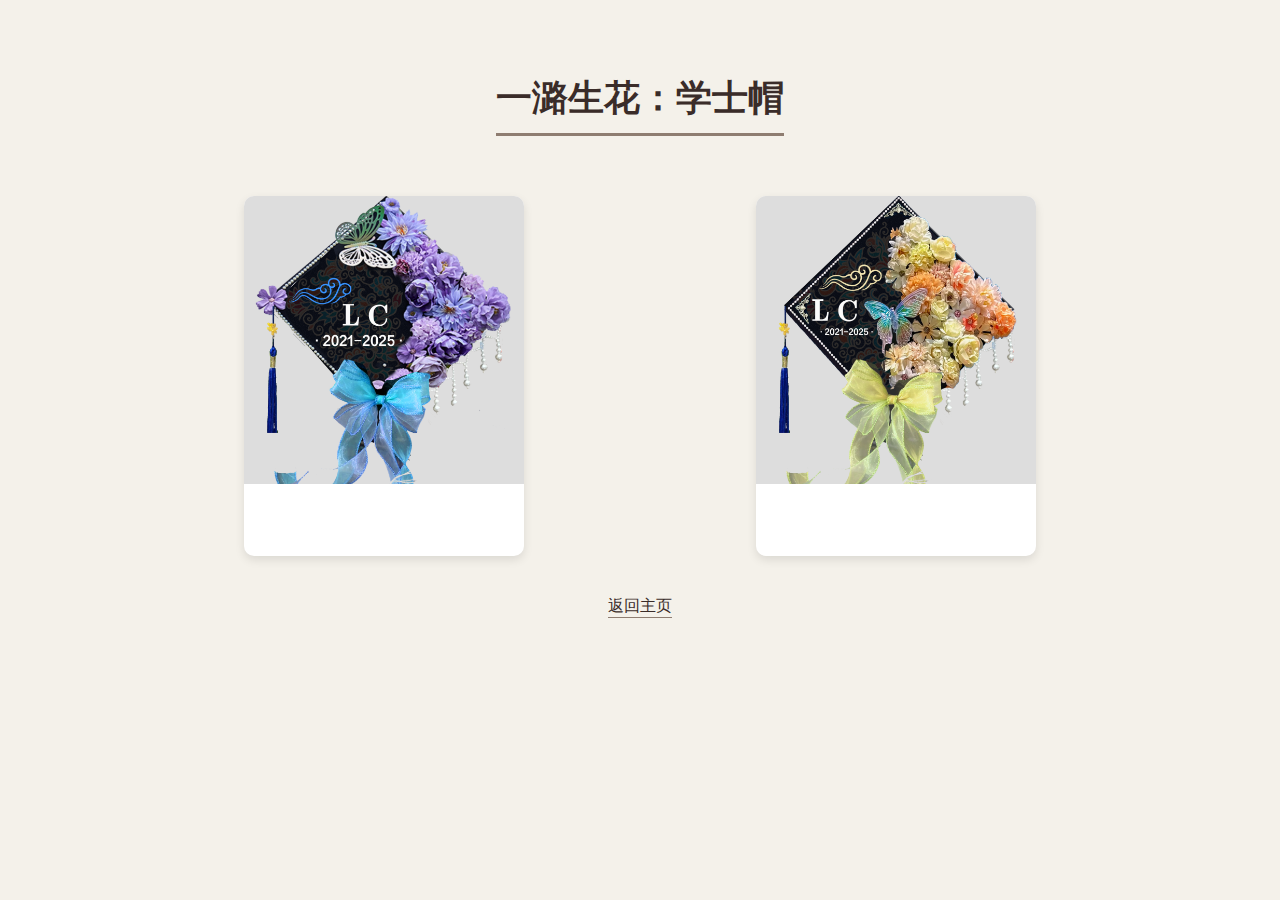
<file: 一潞生花：学士帽.html>
<!DOCTYPE html>
<html lang="zh">
<head>
  <meta charset="UTF-8">
  <title>一潞生花：学士帽</title>
  <link rel="stylesheet" href="style.css">
</head>
<body>

  <div class="container">
    <h1 class="title">一潞生花：学士帽</h1>

    <div class="gallery">

      <div class="image-box">
        <img src="一潞生花：学士帽/紫色.png" alt="图片1">
      </div>
      <div class="image-box">
        <img src="一潞生花：学士帽/黄色.png" alt="图片2">
      </div>
      <!-- 以上共 2 张图片，可根据需要复制更多 image-box -->

    </div>

    <a href="index.html" class="back-link">返回主页</a>
  </div>

</body>
</html>
</file>
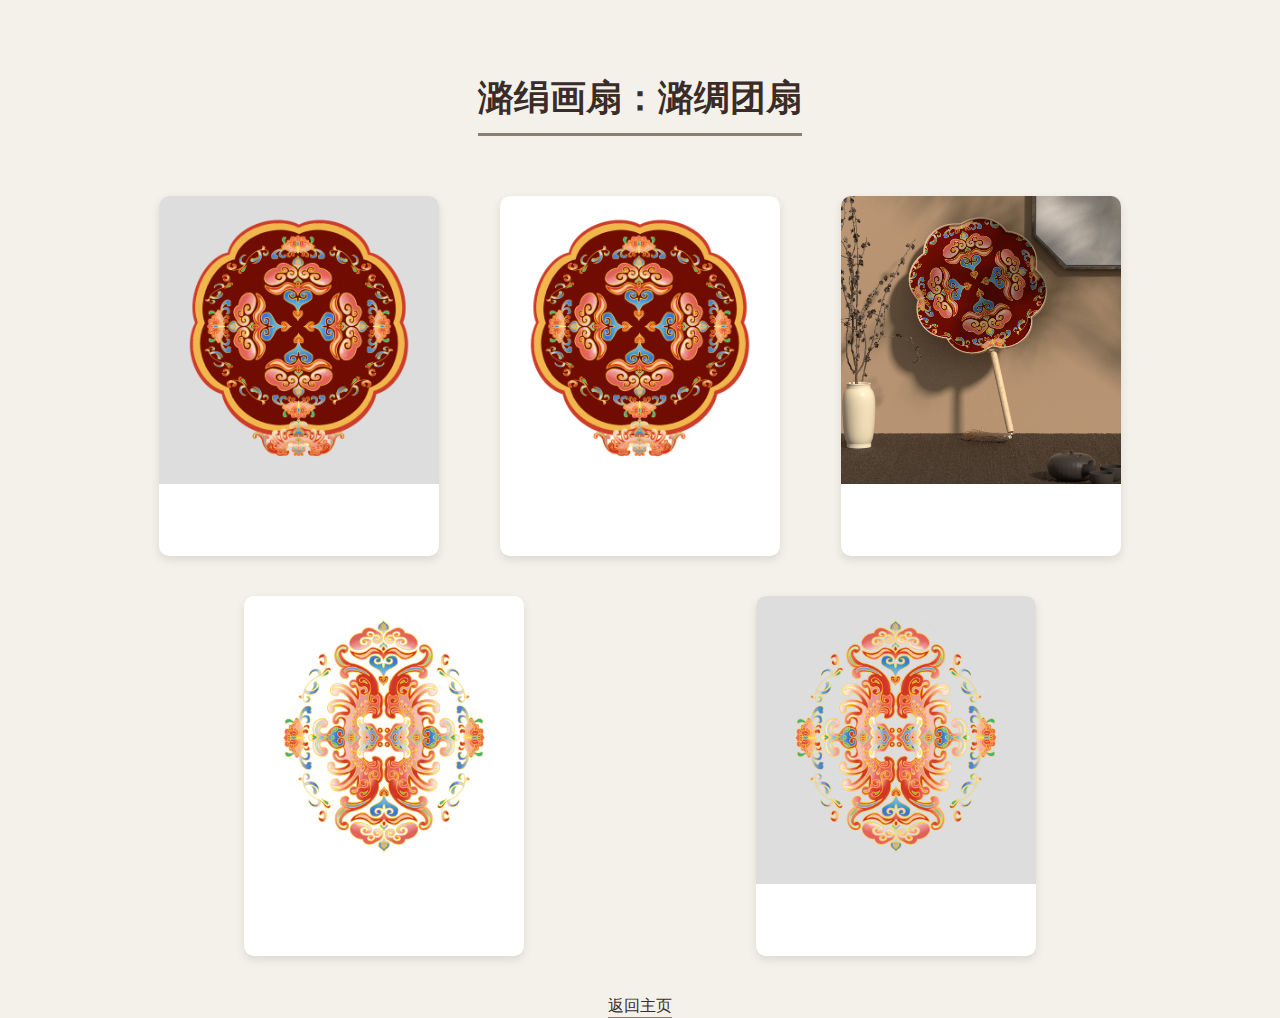
<file: 潞绢画扇：潞绸团扇.html>
<!DOCTYPE html>
<html lang="zh">
<head>
  <meta charset="UTF-8">
  <title>潞绢画扇：潞绸团扇</title>
  <link rel="stylesheet" href="style.css">
</head>
<body>

  <div class="container">
    <h1 class="title">潞绢画扇：潞绸团扇</h1>

    <div class="gallery">

      <div class="image-box">
        <img src="潞绢画扇：潞绸团扇/03 (1).png" alt="图片1">
      </div>
      <div class="image-box">
        <img src="潞绢画扇：潞绸团扇/04.png" alt="图片2">
      </div>
      <div class="image-box">
        <img src="潞绢画扇：潞绸团扇/产品展示.jpg" alt="图片3">
      </div>
      <div class="image-box">
        <img src="潞绢画扇：潞绸团扇/设计纹样01.jpg" alt="图片4">
      </div>
      <div class="image-box">
        <img src="潞绢画扇：潞绸团扇/设计纹样02.png" alt="图片5">
      </div>
      <!-- 以上共 5 张图片，可根据需要复制更多 image-box -->

    </div>

    <a href="index.html" class="back-link">返回主页</a>
  </div>

</body>
</html>
</file>
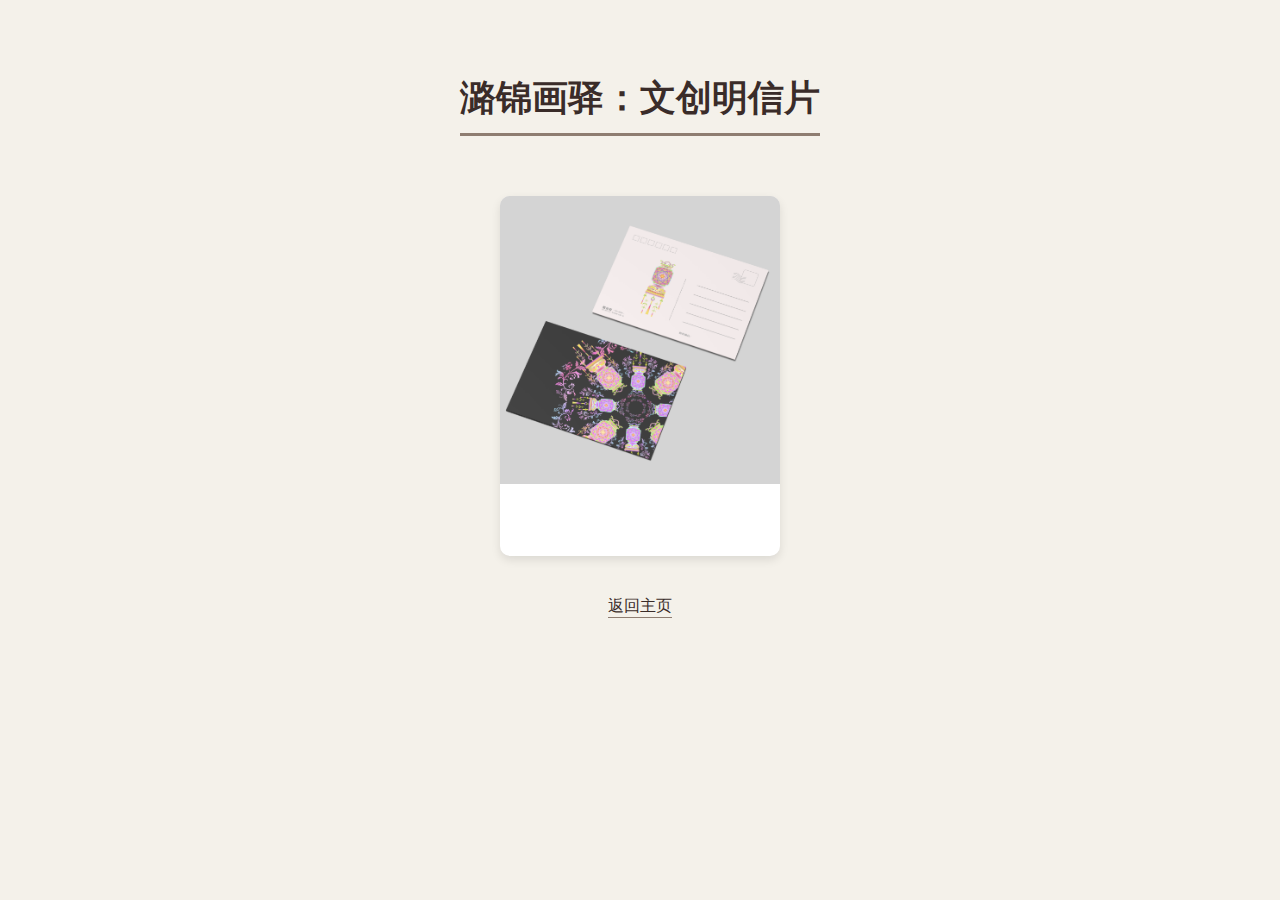
<file: 潞锦画驿：文创明信片.html>
<!DOCTYPE html>
<html lang="zh">
<head>
  <meta charset="UTF-8">
  <title>潞锦画驿：文创明信片</title>
  <link rel="stylesheet" href="style.css">
</head>
<body>

  <div class="container">
    <h1 class="title">潞锦画驿：文创明信片</h1>

    <div class="gallery">

      <div class="image-box">
        <img src="潞锦画驿：文创明信片/明信片设计图.png" alt="图片1">
      </div>
      <!-- 以上共 1 张图片，可根据需要复制更多 image-box -->

    </div>

    <a href="index.html" class="back-link">返回主页</a>
  </div>

</body>
</html>
</file>
<file: style.css>
/* 全局基础样式 */
body {
  margin: 0;
  padding: 0;
  font-family: "Microsoft YaHei", serif;
  background-color: #f4f1ea;
  color: #3a2c29;
}

.container {
  width: 80%;
  margin: 0 auto;
  padding-top: 50px;
  text-align: center;
}

/* 标题样式 */
.title {
  font-size: 36px;
  margin-bottom: 40px;
  border-bottom: 3px solid #8e7d71;
  display: inline-block;
  padding-bottom: 10px;
}

/* 图片陈列样式 */
.gallery {
  display: flex;
  justify-content: space-around;
  flex-wrap: wrap;
}

.image-box {
  width: 280px;
  height: 360px;
  background-color: #fff;
  margin: 20px;
  box-shadow: 0 4px 10px rgba(0,0,0,0.1);
  border-radius: 10px;
  overflow: hidden;
  transition: transform 0.3s;
}

.image-box:hover {
  transform: translateY(-10px);
}

.image-box img {
  width: 100%;
  height: 80%;
  object-fit: cover;
  background-color: #ddd; /* 未插入图片时占位色 */
}

.caption {
  margin: 10px;
  font-size: 16px;
  font-weight: bold;
}

.back-link {
  display: inline-block;
  margin-top: 20px;
  text-decoration: none;
  color: #3a2c29;
  border-bottom: 1px solid #8e7d71;
  font-size: 16px;
}

.back-link:hover {
  color: #8e7d71;
}
</file>
